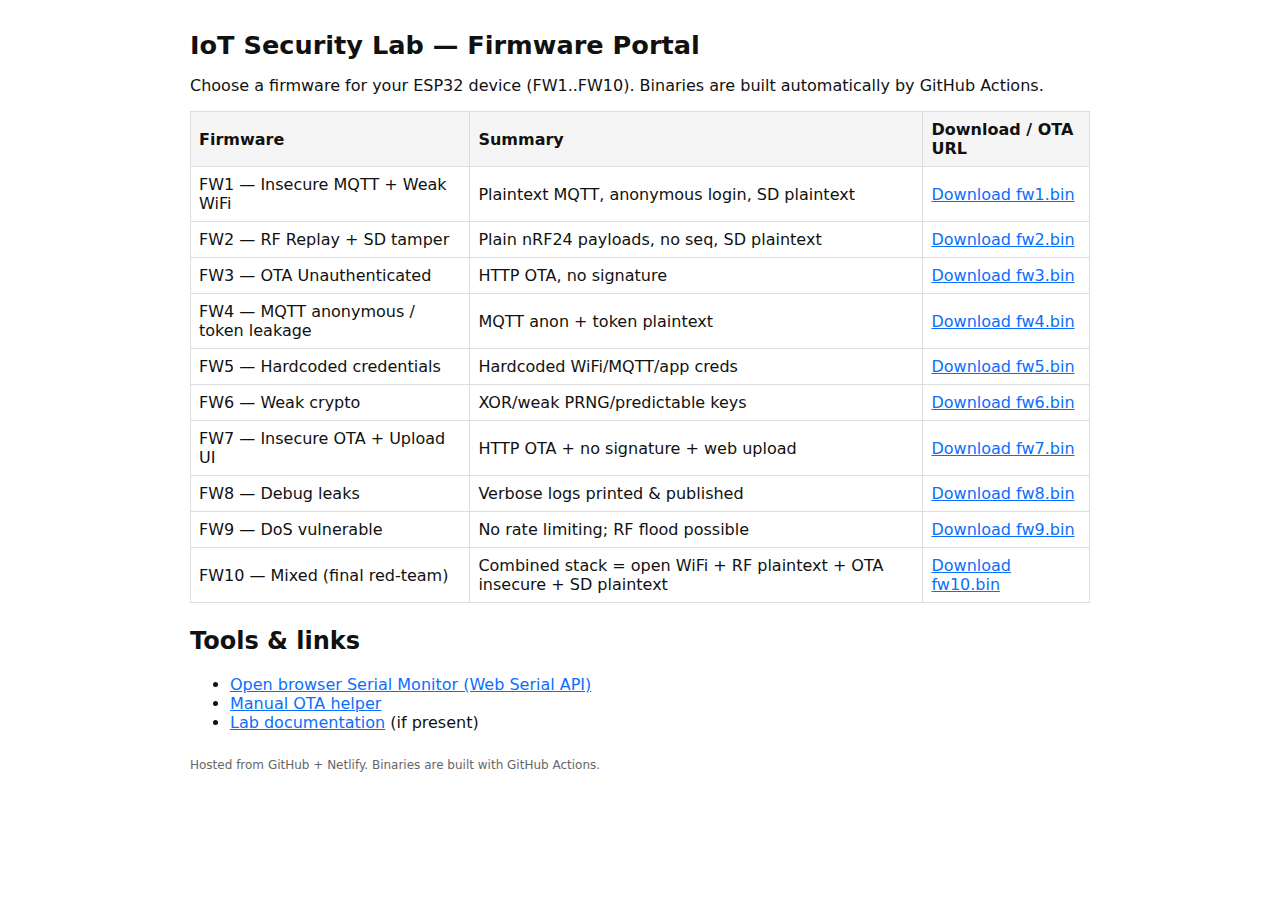
<file: web-dashboard/index.html>
<!doctype html>
<html lang="en">
<head>
<meta charset="utf-8"/>
<meta name="viewport" content="width=device-width,initial-scale=1"/>
<title>IoT Security Lab — Firmware Portal</title>
<link rel="stylesheet" href="styles.css"/>
</head>
<body>
<header>
  <h1>IoT Security Lab — Firmware Portal</h1>
  <p>Choose a firmware for your ESP32 device (FW1..FW10). Binaries are built automatically by GitHub Actions.</p>
</header>

<section id="firmware-list">
  <table>
    <thead><tr><th>Firmware</th><th>Summary</th><th>Download / OTA URL</th></tr></thead>
    <tbody>
      <!-- The URLs below assume you host build artifacts at GitHub Actions or Releases.
           Replace <ARTIFACT_BASE_URL> with actual path or link from GitHub Actions once available. -->
      <tr>
        <td>FW1 — Insecure MQTT + Weak WiFi</td>
        <td>Plaintext MQTT, anonymous login, SD plaintext</td>
        <td><a id="fw1-link" href="firmware/fw1.bin" download>Download fw1.bin</a></td>
      </tr>
      <tr>
        <td>FW2 — RF Replay + SD tamper</td>
        <td>Plain nRF24 payloads, no seq, SD plaintext</td>
        <td><a id="fw2-link" href="firmware/fw2.bin" download>Download fw2.bin</a></td>
      </tr>
      <tr>
        <td>FW3 — OTA Unauthenticated</td>
        <td>HTTP OTA, no signature</td>
        <td><a id="fw3-link" href="firmware/fw3.bin" download>Download fw3.bin</a></td>
      </tr>
      <tr>
        <td>FW4 — MQTT anonymous / token leakage</td>
        <td>MQTT anon + token plaintext</td>
        <td><a id="fw4-link" href="firmware/fw4.bin" download>Download fw4.bin</a></td>
      </tr>
      <tr>
        <td>FW5 — Hardcoded credentials</td>
        <td>Hardcoded WiFi/MQTT/app creds</td>
        <td><a id="fw5-link" href="firmware/fw5.bin" download>Download fw5.bin</a></td>
      </tr>
      <tr>
        <td>FW6 — Weak crypto</td>
        <td>XOR/weak PRNG/predictable keys</td>
        <td><a id="fw6-link" href="firmware/fw6.bin" download>Download fw6.bin</a></td>
      </tr>
      <tr>
        <td>FW7 — Insecure OTA + Upload UI</td>
        <td>HTTP OTA + no signature + web upload</td>
        <td><a id="fw7-link" href="firmware/fw7.bin" download>Download fw7.bin</a></td>
      </tr>
      <tr>
        <td>FW8 — Debug leaks</td>
        <td>Verbose logs printed & published</td>
        <td><a id="fw8-link" href="firmware/fw8.bin" download>Download fw8.bin</a></td>
      </tr>
      <tr>
        <td>FW9 — DoS vulnerable</td>
        <td>No rate limiting; RF flood possible</td>
        <td><a id="fw9-link" href="firmware/fw9.bin" download>Download fw9.bin</a></td>
      </tr>
      <tr>
        <td>FW10 — Mixed (final red-team)</td>
        <td>Combined stack = open WiFi + RF plaintext + OTA insecure + SD plaintext</td>
        <td><a id="fw10-link" href="firmware/fw10.bin" download>Download fw10.bin</a></td>
      </tr>
    </tbody>
  </table>
</section>

<section id="tools">
  <h2>Tools & links</h2>
  <ul>
    <li><a href="serial.html" target="_blank">Open browser Serial Monitor (Web Serial API)</a></li>
    <li><a href="ota.html" target="_blank">Manual OTA helper</a></li>
    <li><a href="docs/index.html" target="_blank">Lab documentation</a> (if present)</li>
  </ul>
</section>

<footer>
  <small>Hosted from GitHub + Netlify. Binaries are built with GitHub Actions.</small>
</footer>
</body>
</html>
</file>
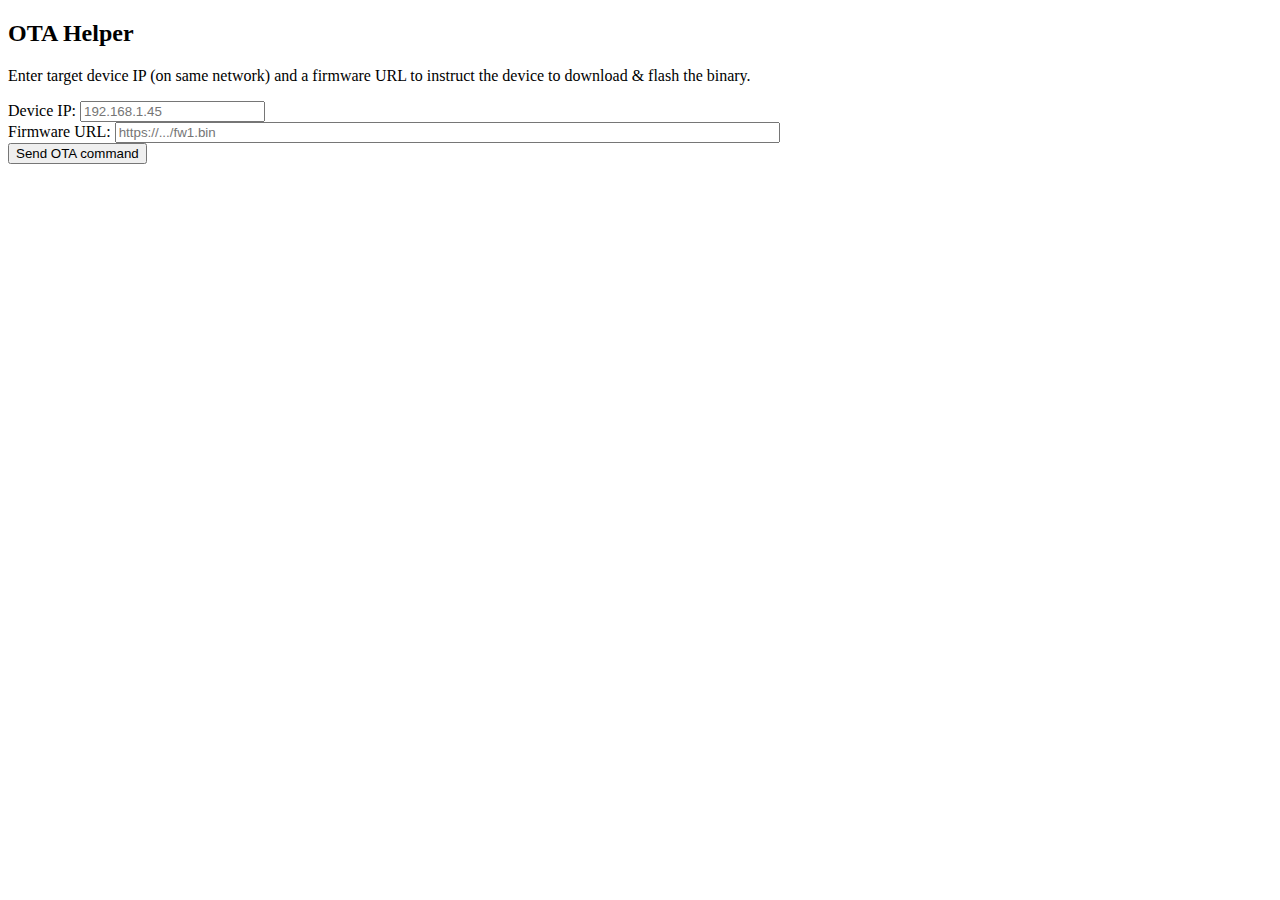
<file: web-dashboard/ota.html>
<!doctype html>
<html>
<head><meta charset="utf-8"/><title>OTA Helper</title></head>
<body>
<h2>OTA Helper</h2>
<p>Enter target device IP (on same network) and a firmware URL to instruct the device to download & flash the binary.</p>

<label>Device IP: <input id="ip" placeholder="192.168.1.45"/></label><br/>
<label>Firmware URL: <input id="url" size="80" placeholder="https://.../fw1.bin"/></label><br/>
<button id="go">Send OTA command</button>

<pre id="out"></pre>
<script>
document.getElementById('go').addEventListener('click', async ()=>{
  const ip = document.getElementById('ip').value.trim();
  const url = document.getElementById('url').value.trim();
  const out = document.getElementById('out');
  if(!ip || !url){ out.textContent='enter both'; return; }
  try {
    const res = await fetch(`http://${ip}/api/ota`, {
      method:'POST',
      headers:{'Content-Type':'application/json'},
      body: JSON.stringify({ url })
    });
    const t = await res.text();
    out.textContent = 'Response: '+t;
  }catch(e){ out.textContent = 'Error: '+e; }
});
</script>
</body>
</html>
</file>
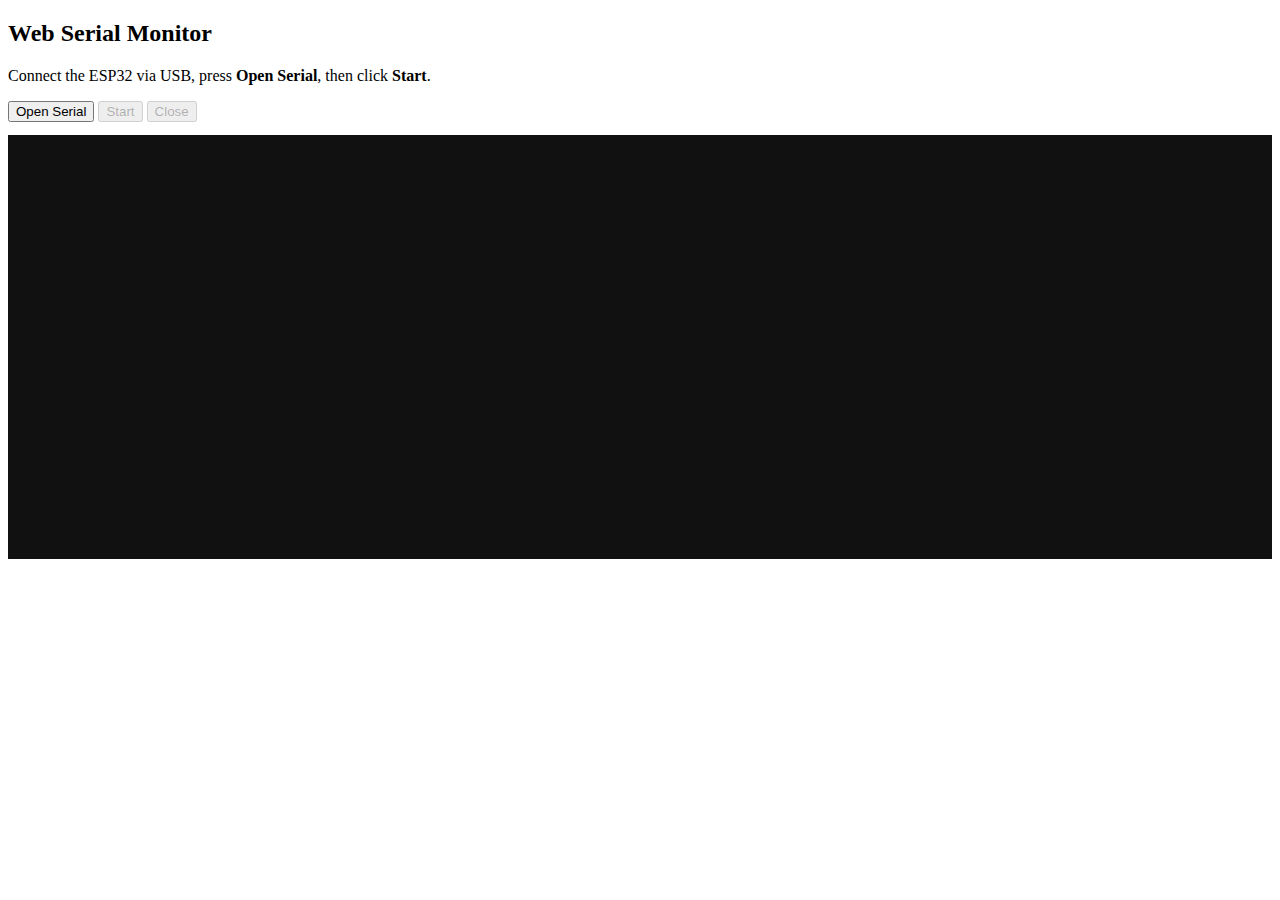
<file: web-dashboard/serial.html>
<!doctype html>
<html>
<head><meta charset="utf-8"/><title>Web Serial Monitor</title></head>
<body>
<h2>Web Serial Monitor</h2>
<p>Connect the ESP32 via USB, press <b>Open Serial</b>, then click <b>Start</b>.</p>
<button id="open">Open Serial</button>
<button id="start" disabled>Start</button>
<button id="close" disabled>Close</button>
<pre id="output" style="height:400px;overflow:auto;background:#111;color:#0f0;padding:12px"></pre>

<script>
let port, reader, inputDone;
const textDecoder = new TextDecoderStream();
const el = document.getElementById('output');

document.getElementById('open').addEventListener('click', async ()=>{
  try{
    port = await navigator.serial.requestPort();
    await port.open({ baudRate: 115200 });
    el.textContent += 'Opened port\\n';
    document.getElementById('start').disabled = false;
  }catch(e){ el.textContent += 'Open error: '+e+'\\n'; }
});

document.getElementById('start').addEventListener('click', async ()=>{
  try{
    const readableStreamClosed = port.readable.pipeTo(textDecoder.writable);
    reader = textDecoder.readable.getReader();
    document.getElementById('start').disabled = true;
    document.getElementById('close').disabled = false;
    while(true){
      const {value, done} = await reader.read();
      if(done) break;
      el.textContent += value;
      el.scrollTop = el.scrollHeight;
    }
  }catch(e){ el.textContent += 'Read error: '+e+'\\n'; }
});

document.getElementById('close').addEventListener('click', async ()=>{
  if(reader){ await reader.cancel(); reader.releaseLock(); }
  if(port){ await port.close(); el.textContent += 'Port closed\\n'; }
  document.getElementById('start').disabled = false;
  document.getElementById('close').disabled = true;
});
</script>
</body>
</html>
</file>
<file: web-dashboard/styles.css>
body{font-family:system-ui,Segoe UI,Roboto,Helvetica,Arial;max-width:900px;margin:30px auto;padding:0 16px;color:#111}
header h1{margin:0;font-size:1.6rem}
table{width:100%;border-collapse:collapse;margin-top:12px}
th,td{border:1px solid #ddd;padding:8px;text-align:left}
th{background:#f5f5f5}
a{color:#0b6efd}
section h2{margin-top:24px}
footer{margin-top:24px;color:#666;font-size:0.9rem}
</file>
